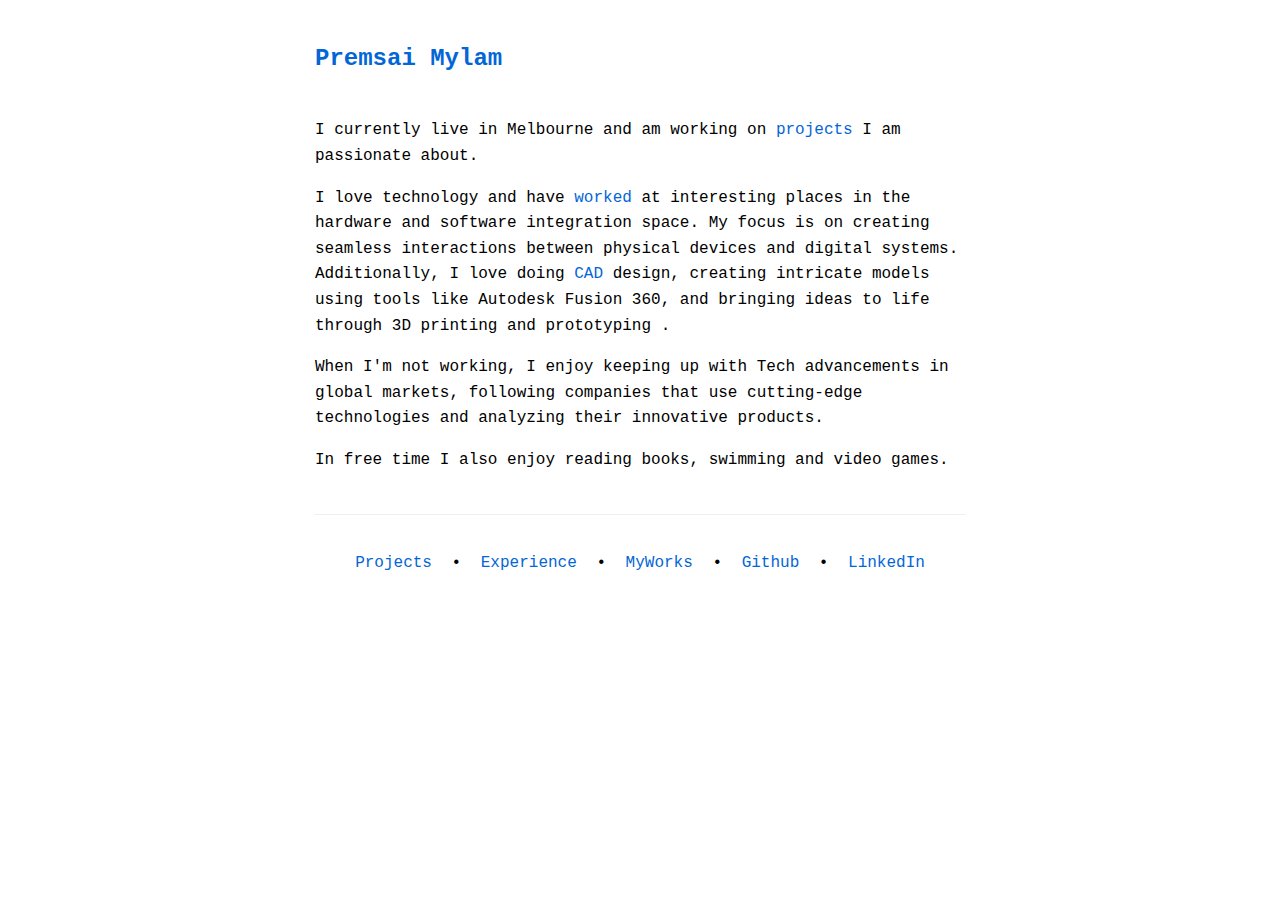
<file: index.html>
<!DOCTYPE html>
<html lang="en">
<head>
    <meta charset="utf-8" />
    <meta name="viewport" content="width=device-width, initial-scale=1.0" />
    <meta name="description" content="Premsai Mylam - Software and Hardware Engineer" />
    <title>Premsai Mylam</title>
    <link rel="stylesheet" href="style.css" />
    <!-- Add favicon -->
    <link rel="icon" type="image/x-icon" href="images/favicon.ico" />
</head>
<body class="other">
    <header id="banner">
        <h2><a href="index.html">Premsai Mylam</a></h2>
    </header>
    
    <main id="content">
        <p>
            I currently live in Melbourne and am working on 
            <a href="projects.html">projects</a> I am passionate about.
        </p>

        <p>
            I love technology and have <a href="work.html">worked</a> 
            at interesting places in the hardware and 
            software integration space. My focus is on creating seamless interactions between physical devices and digital systems.
            
            Additionally, I love doing <a href="cad.html">CAD</a> design, creating intricate models using tools like Autodesk Fusion 360, and bringing ideas to life through 3D printing and prototyping .
        </p>

        <p>
            When I'm not working, I enjoy keeping up with Tech advancements in global markets, following companies that use cutting-edge technologies and analyzing their innovative products.
        </p>

        <p>
            In free time I also enjoy reading books, swimming and video games.
        </p>
    </main>

    <footer id="footer">
        <p>
            <a href="projects.html">Projects</a> •
            <a href="work.html">Experience</a> •
            <a href="cad.html">MyWorks</a> •
            <a href="https://github.com/prem-mylam">Github</a> •
            <a href="https://www.linkedin.com/in/mylam-premsai/">LinkedIn</a>
            
        </p>
    </footer>
</body>
</html>
</file>
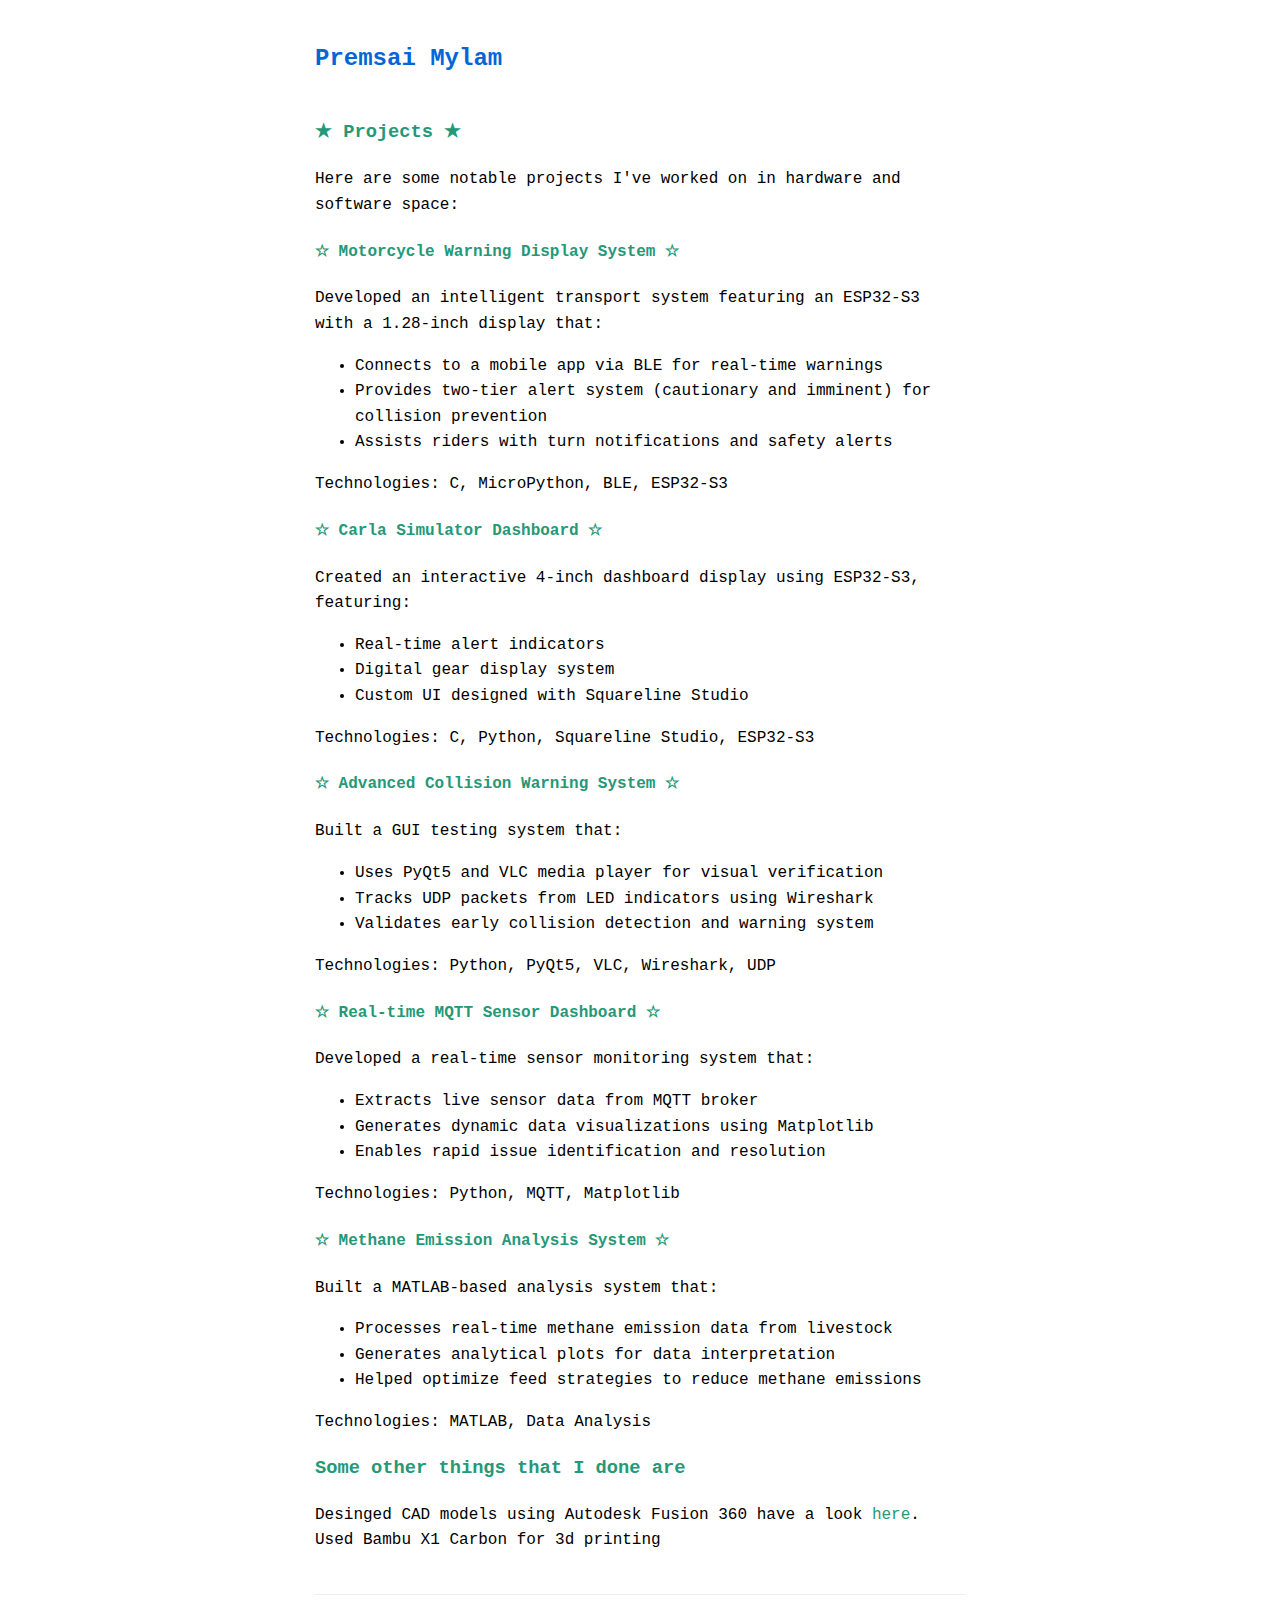
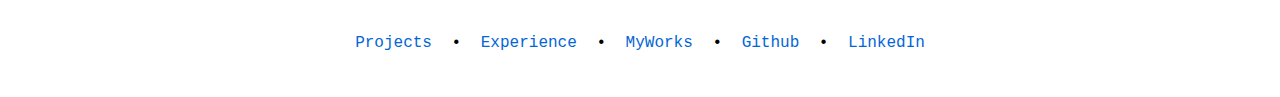
<file: projects.html>
<!DOCTYPE html>
<html lang="en">
<head>
    <meta charset="utf-8" />
    <meta name="viewport" content="width=device-width, initial-scale=1.0" />
    <meta name="description" content="Premsai Mylam's Engineering Projects" />
    <title>Projects - Premsai Mylam</title>
    <link rel="stylesheet" href="style.css" />
    
</head>
<body class="other">
    <header id="banner">
        <h2><a href="index.html">Premsai Mylam</a></h2>
    </header>
    
    <main id="content">
        <h3>★ Projects ★</h3>
        <p>Here are some notable projects I've worked on in hardware and software space:</p>
        
        <div class="project">
            <h4><span>☆</span> Motorcycle Warning Display System <span>☆</span></h4>
            <p class="project-description">
                Developed an intelligent transport system featuring an ESP32-S3 with a 1.28-inch display that:
                <ul>
                    <li>Connects to a mobile app via BLE for real-time warnings</li>
                    <li>Provides two-tier alert system (cautionary and imminent) for collision prevention</li>
                    <li>Assists riders with turn notifications and safety alerts</li>
                </ul>
                <span class="tech-stack">Technologies: C, MicroPython, BLE, ESP32-S3</span>
            </p>
        </div>

        <div class="project">
            <h4><span>☆</span> Carla Simulator Dashboard <span>☆</span></h4>
            <p class="project-description">
                Created an interactive 4-inch dashboard display using ESP32-S3, featuring:
                <ul>
                    <li>Real-time alert indicators</li>
                    <li>Digital gear display system</li>
                    <li>Custom UI designed with Squareline Studio</li>
                </ul>
                <span class="tech-stack">Technologies: C, Python, Squareline Studio, ESP32-S3</span>
            </p>
        </div>

        <div class="project">
            <h4><span>☆</span> Advanced Collision Warning System <span>☆</span></h4>
            <p class="project-description">
                Built a GUI testing system that:
                <ul>
                    <li>Uses PyQt5 and VLC media player for visual verification</li>
                    <li>Tracks UDP packets from LED indicators using Wireshark</li>
                    <li>Validates early collision detection and warning system</li>
                </ul>
                <span class="tech-stack">Technologies: Python, PyQt5, VLC, Wireshark, UDP</span>
            </p>
        </div>

        <div class="project">
            <h4><span>☆</span> Real-time MQTT Sensor Dashboard <span>☆</span></h4>
            <p class="project-description">
                Developed a real-time sensor monitoring system that:
                <ul>
                    <li>Extracts live sensor data from MQTT broker</li>
                    <li>Generates dynamic data visualizations using Matplotlib</li>
                    <li>Enables rapid issue identification and resolution</li>
                </ul>
                <span class="tech-stack">Technologies: Python, MQTT, Matplotlib</span>
            </p>
        </div>

        <div class="project">
            <h4><span>☆</span> Methane Emission Analysis System <span>☆</span></h4>
            <p class="project-description">
                Built a MATLAB-based analysis system that:
                <ul>
                    <li>Processes real-time methane emission data from livestock</li>
                    <li>Generates analytical plots for data interpretation</li>
                    <li>Helped optimize feed strategies to reduce methane emissions</li>
                </ul>
                <span class="tech-stack">Technologies: MATLAB, Data Analysis</span>
            </p>

            <h3>Some other things that I done are</h3>

            <p> Desinged CAD models using Autodesk Fusion 360 have a look <a style= color:#259878 href="cad.html">here</a>. Used Bambu X1 Carbon for 3d printing</p>
        </div>
    </main>

    <footer id="footer">
        <p>
            <a href="projects.html">Projects</a> •
            <a href="work.html">Experience</a> •
            <a href="cad.html">MyWorks</a> •
            <a href="https://github.com/prem-mylam">Github</a> •
            <a href="https://www.linkedin.com/in/mylam-premsai/">LinkedIn</a>
        </p>
    </footer>
</body>
</html>
</file>
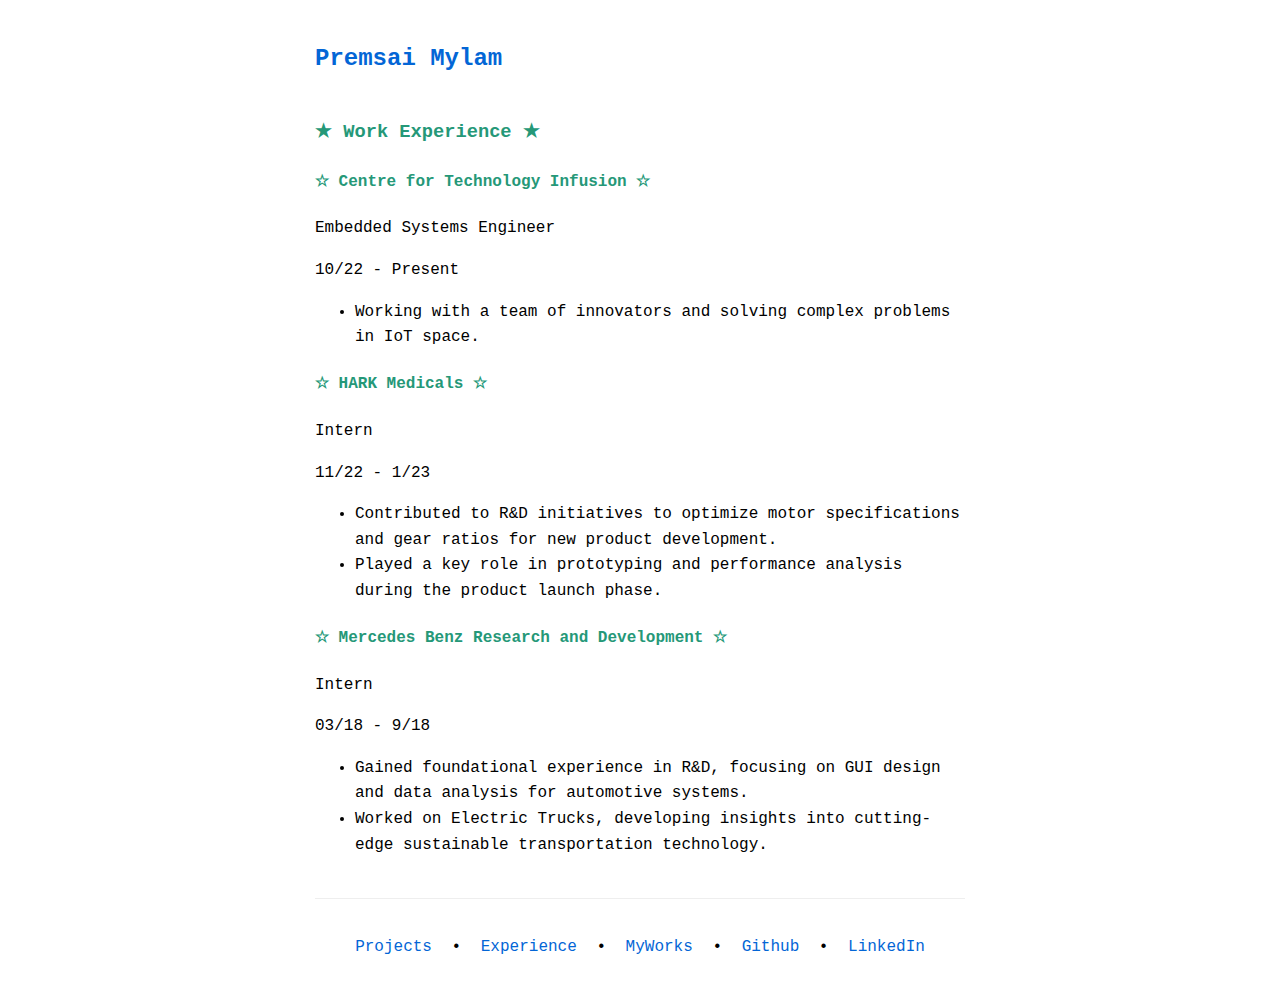
<file: work.html>
<!DOCTYPE html>
<html lang="en">
<head>
    <meta charset="utf-8" />
    <meta name="viewport" content="width=device-width, initial-scale=1.0" />
    <meta name="description" content="Your Name's work experience" />
    <title>Experience</title>
    <link rel="stylesheet" href="style.css" />
</head>
<body class="other">
    <header id="banner">
        <h2><a href="index.html">Premsai Mylam</a></h2>
    </header>
    
    <main id="content">
        <h3> ★ Work Experience  ★</h3>
        
        <div class="job">
            <h4><span>☆</span> Centre for Technology Infusion <span>☆</span></h4>
            <p class="job-title">Embedded Systems Engineer</p>
            <p class="job-date">10/22 - Present</p>
            <p class="job-description">
                <ul>
                    <li>Working with a team of innovators and solving complex problems in IoT space. </li>  
                </ul>
            </p>
            <h4><span>☆</span> HARK Medicals <span>☆</span></h4>
            <p class="job-title">Intern</p>
            <p class="job-date">11/22 - 1/23</p>
            <p class="job-description">
                <ul>
                    <li>Contributed to R&D initiatives to optimize motor specifications and gear ratios for new product development.</li>
                    <li>Played a key role in prototyping and performance analysis during the product launch phase.</li>  

                </ul>
            </p>
            <h4><span>☆</span> Mercedes Benz Research and Development <span>☆</span></h4>
            <p class="job-title">Intern</p>
            <p class="job-date">03/18 - 9/18</p>
            <p class="job-description">
                <ul>
                    <li>Gained foundational experience in R&D, focusing on GUI design and data analysis for automotive systems.</li>
                    <li>Worked on Electric Trucks, developing insights into cutting-edge sustainable transportation technology.</li>

                </ul>
            </p>
        </div>
    </main>

    <footer id="footer">
        <p>
            <a href="projects.html">Projects</a> •
            <a href="work.html">Experience</a> •
            <a href="cad.html">MyWorks</a> •
            <a href="https://github.com/prem-mylam">Github</a> •
            <a href="https://www.linkedin.com/in/mylam-premsai/">LinkedIn</a>
        </p>
    </footer>
</body>
</html>
</file>
<file: style.css>
/* Base styles */
body {
    font-family: ui-monospace, SFMono-Regular, Consolas, Liberation Mono, Menlo, Palatino, monospace;
    line-height: 1.6;
    margin: 40px auto;
    padding: 0 20px;
    color: #000000;
    background-color: #fff;
}

body.other{
        font-family: ui-monospace, SFMono-Regular, Consolas, Liberation Mono, Menlo, Palatino, monospace;
        line-height: 1.6;
        max-width: 650px;
        margin: 40px auto;
        padding: 0 20px;
        color: #000000;
        background-color: #fff;
}

/* Header styles */
header {
    margin-bottom: 40px;
    
}

h2 {
    margin: 0;
}

h3,h4{
    font-weight: 900; 
    color:#259878;
}

/* Link styles */
a {
    color: #0366d6;
    text-decoration: none;
}

a:hover {
    text-decoration: underline;
}

/* Footer styles */
footer {
    margin-top: 40px;
    padding-top: 20px;
    border-top: 1px solid #eee;
    text-align: center;
}

footer a {
    margin: 0 10px;
}

/* Grid container styling */
.cad-grid {
    display: grid;
    grid-template-columns: repeat(2, 1fr); /* Two columns */
    gap: 20px;
    margin-top: 20px;
}

.cad-item {
    background-color: #f9f9f9;
    border: 1px solid #ddd;
    border-radius: 8px;
    padding: 10px;
    text-align: center;
    box-shadow: 0px 4px 6px rgba(0, 0, 0, 0.1);
}

.cad-viewer {
    width: 100%;
    height: 300px;
    max-height: 400px;
    margin: 0 auto;
}

/* Optional: Add hover effects */
.cad-item:hover {
    transform: scale(1.02); /* Slightly enlarge on hover */
    transition: transform 0.3s ease-in-out;
}

/* Responsive for smaller screens */

@media (max-width: 768px) {
    .cad-grid {
        grid-template-columns: 1fr; /* Single column for small screens */
    }
    h4 span{
        display: none;
    }
}
</file>
